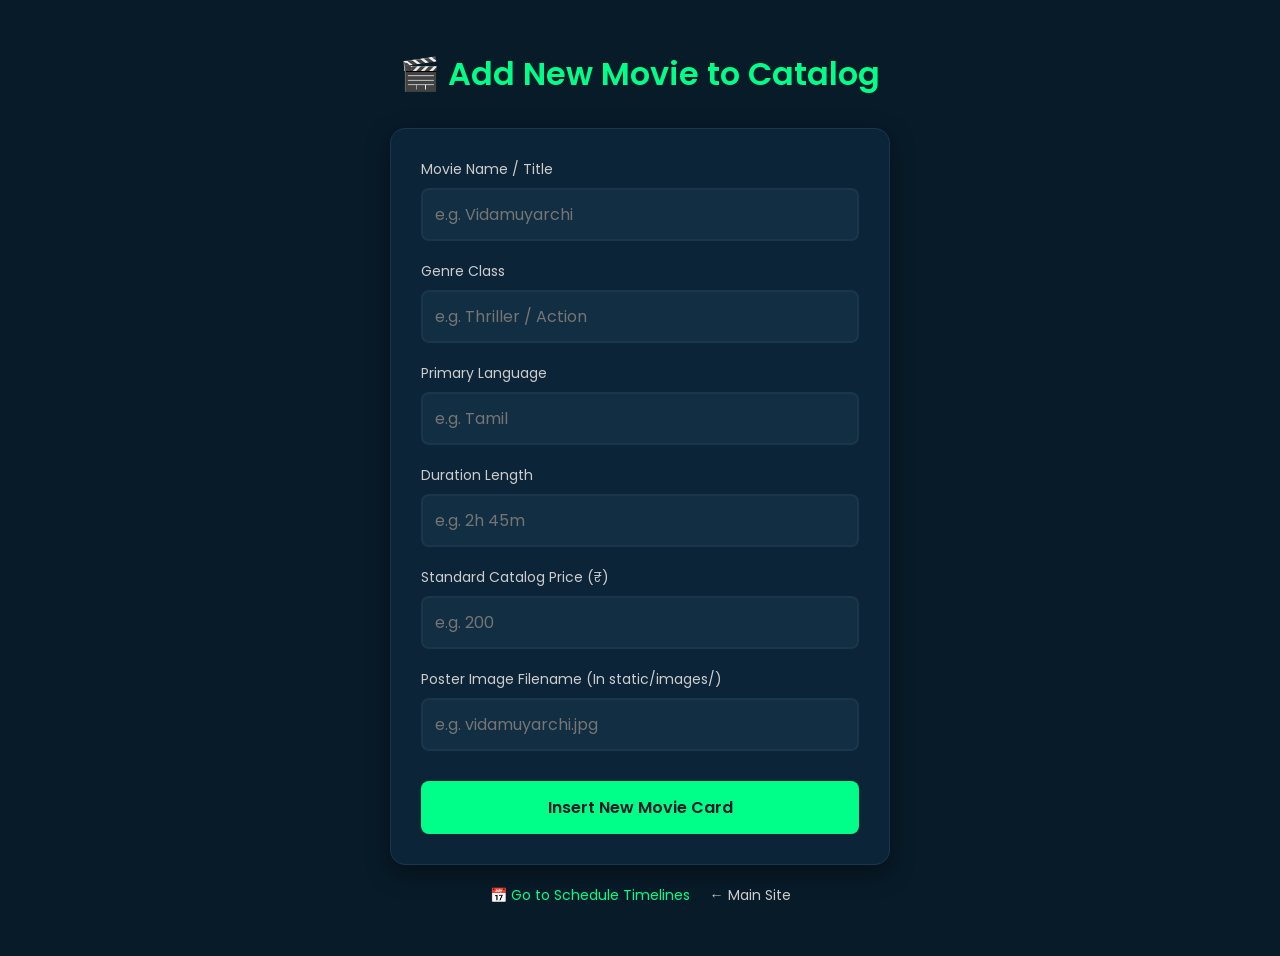
<file: templates/admin_add_movie.html>
<!DOCTYPE html>
<html lang="en">
<head>
    <meta charset="UTF-8">
    <meta name="viewport" content="width=device-width, initial-scale=1.0">
    <title>Admin Panel | Add New Movie</title>
    <link rel="preconnect" href="https://fonts.googleapis.com">
    <link rel="preconnect" href="https://fonts.gstatic.com" crossorigin>
    <link href="https://fonts.googleapis.com/css2?family=Poppins:wght@300;400;500;600;700&display=swap" rel="stylesheet">
    <style>
        * { margin: 0; padding: 0; box-sizing: border-box; font-family: 'Poppins', sans-serif; }
        body { background: #081b29; color: white; padding: 50px 20px; display: flex; flex-direction: column; align-items: center; }
        h1 { color: #00ff88; margin-bottom: 30px; font-weight: 600; }
        .admin-box { width: 100%; max-width: 500px; background: #0c2438; border: 1px solid #1c354d; border-radius: 15px; padding: 30px; box-shadow: 0 8px 24px rgba(0,0,0,0.4); }
        .form-group { margin-bottom: 20px; display: flex; flex-direction: column; gap: 8px; text-align: left; }
        label { font-size: 14px; color: #cccccc; }
        input { width: 100%; padding: 12px; font-size: 16px; border-radius: 8px; border: 2px solid #1c354d; background: #112e42; color: white; outline: none; }
        input:focus { border-color: #00ff88; }
        .submit-btn { width: 100%; background: #00ff88; color: #081b29; border: none; padding: 14px; border-radius: 8px; font-size: 16px; font-weight: 600; cursor: pointer; transition: 0.2s ease; margin-top: 10px; }
        .submit-btn:hover { background: #00cc6a; box-shadow: 0 0 15px rgba(0, 255, 136, 0.4); }
        .links-container { display: flex; gap: 20px; margin-top: 20px; }
        .nav-link { color: #cccccc; text-decoration: none; font-size: 14px; }
        .nav-link:hover { color: white; }
    </style>
</head>
<body>

    <h1>🎬 Add New Movie to Catalog</h1>

    <div class="admin-box">
        <form action="/admin/add_movie" method="POST">
            <div class="form-group">
                <label for="movie_name">Movie Name / Title</label>
                <input type="text" name="movie_name" id="movie_name" placeholder="e.g. Vidamuyarchi" required>
            </div>
            <div class="form-group">
                <label for="genre">Genre Class</label>
                <input type="text" name="genre" id="genre" placeholder="e.g. Thriller / Action" required>
            </div>
            <div class="form-group">
                <label for="language">Primary Language</label>
                <input type="text" name="language" id="language" placeholder="e.g. Tamil" required>
            </div>
            <div class="form-group">
                <label for="duration">Duration Length</label>
                <input type="text" name="duration" id="duration" placeholder="e.g. 2h 45m" required>
            </div>
            <div class="form-group">
                <label for="price">Standard Catalog Price (₹)</label>
                <input type="number" name="price" id="price" placeholder="e.g. 200" required>
            </div>
            <div class="form-group">
                <label for="poster_url">Poster Image Filename (In static/images/)</label>
                <input type="text" name="poster_url" id="poster_url" placeholder="e.g. vidamuyarchi.jpg" required>
            </div>

            <button type="submit" class="submit-btn">Insert New Movie Card</button>
        </form>
    </div>

    <div class="links-container">
        <a href="/admin/add_show" class="nav-link" style="color: #00ff88;">📅 Go to Schedule Timelines</a>
        <a href="/" class="nav-link">← Main Site</a>
    </div>

</body>
</html>
</file>
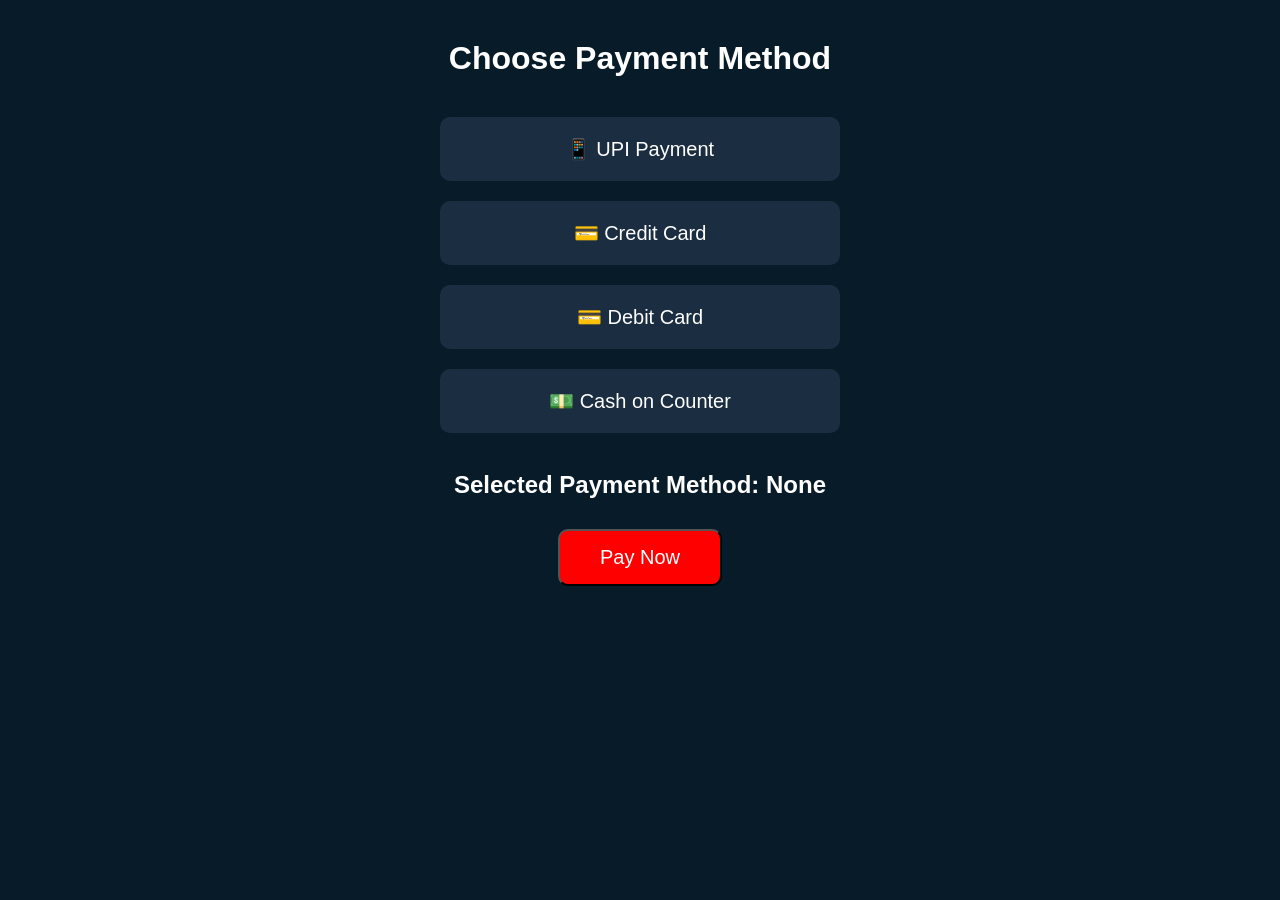
<file: templates/payment.html>
<!DOCTYPE html>
<html>
<head>
    <title>Payment</title>

    <style>

        *{
            margin:0;
            padding:0;
            box-sizing:border-box;
            font-family:Arial,sans-serif;
        }

        body{
            background:#081b29;
            color:white;
            text-align:center;
        }

        h1{
            margin-top:40px;
            margin-bottom:40px;
        }

        .payment-container{
            width:400px;
            margin:auto;
        }

        .option{
            background:#1b2d40;
            padding:20px;
            margin-bottom:20px;
            border-radius:10px;
            cursor:pointer;
            font-size:20px;
        }

        .option:hover{
            background:red;
        }
        
        .option.selected{
            background: green;
        }



        .pay-btn{
            margin-top:30px;
            display:inline-block;
            background:red;
            color:white;
            text-decoration:none;
            padding:15px 40px;
            border-radius:10px;
            font-size:20px;
        }

    </style>

</head>
<body>

<h1>Choose Payment Method</h1>

<div class="payment-container">


<div class="option">📱 UPI Payment</div>

<div class="option">💳 Credit Card</div>

<div class="option">💳 Debit Card</div>

<div class="option">💵 Cash on Counter</div>

<br>

<h2>
    Selected Payment Method:
    <span id="selected-method">None</span>
</h2>




<form action="/save_payment" method="POST">

    <input type="hidden"
           name="payment_method"
           id="payment-input">

    <button type="submit" class="pay-btn">
        Pay Now
    </button>

</form>


</div>

<script>

const options = document.querySelectorAll('.option');

const selectedMethod = document.getElementById('selected-method');

options.forEach(option => {

    option.addEventListener('click', () => {

        options.forEach(btn => {

            btn.classList.remove('selected');

        });

        option.classList.add('selected');

        selectedMethod.innerText = option.innerText;
        
        document.getElementById('payment-input').value =
        option.innerText;



    });

});

</script>



</body>
</html>
</file>
